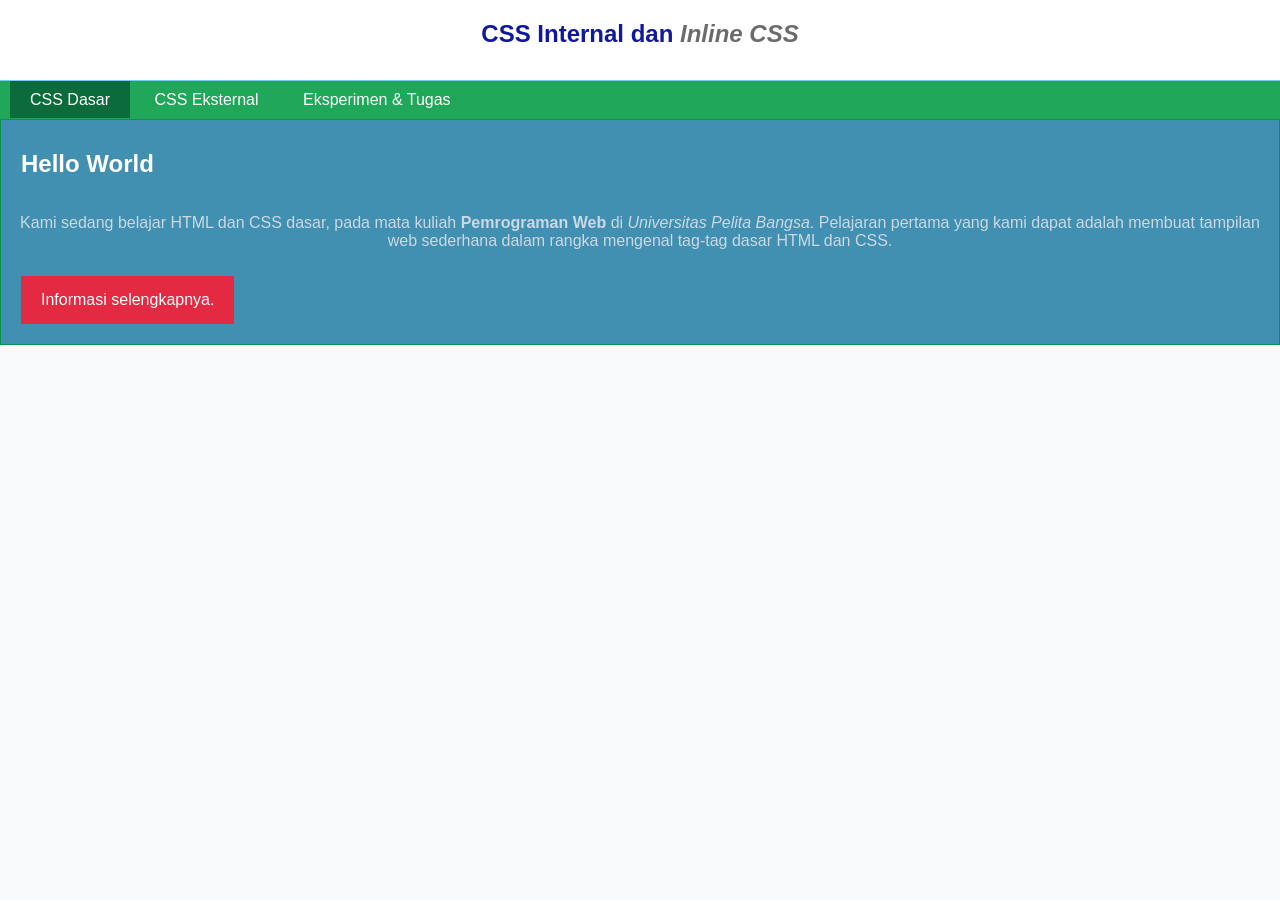
<file: index.html>
<!DOCTYPE html>
<html lang="en">
<head>
    <meta charset="UTF-8">
    <meta name="viewport" content="width=device-width, initial-scale=1.0">
    <title>Praktikum 3: CSS Dasar - Angger Cakra Wicaksono</title>
    <!-- Menyisipkan CSS Eksternal -->
    <link rel="stylesheet" href="style_eksternal.css" type="text/css">
    <!-- Deklarasi CSS Internal -->
    <style>
        body {
            font-family: 'Open Sans', sans-serif;
            margin: 0;
            padding: 0;
            background-color: #f8fafc;
        }
        header {
            min-height: 80px;
            border-bottom: 1px solid #77CCEF;
            background-color: #ffffff;
        }
        h1 {
            font-size: 24px;
            color: #0F189F;
            text-align: center;
            padding: 20px 10px;
            margin: 0;
        }
        h1 i {
            color: #6d6a6b;
        }
    </style>
</head>
<body>
    <header>
        <h1>CSS Internal dan <i>Inline CSS</i></h1>
    </header>
    <nav>
        <a class="active" href="index.html">CSS Dasar</a>
        <a href="lab2_css_eksternal.html">CSS Eksternal</a>
        <a href="eksperimen.html">Eksperimen & Tugas</a>
    </nav>
    <!-- CSS ID Selector -->
    <div id="intro">
        <h1>Hello World</h1>
        <!-- Inline CSS pada tag <p> -->
        <p style="text-align: center; color: #ccd8e4;">Kami sedang belajar HTML dan CSS dasar, pada mata kuliah 
        <b>Pemrograman Web</b> di <i>Universitas Pelita Bangsa</i>. Pelajaran pertama 
        yang kami dapat adalah membuat tampilan web sederhana dalam rangka mengenal 
        tag-tag dasar HTML dan CSS.</p>
        <!-- CSS Class Selector -->
        <a class="button btn-primary" href="#intro">Informasi selengkapnya.</a>
    </div>
</body>
</html>
</file>
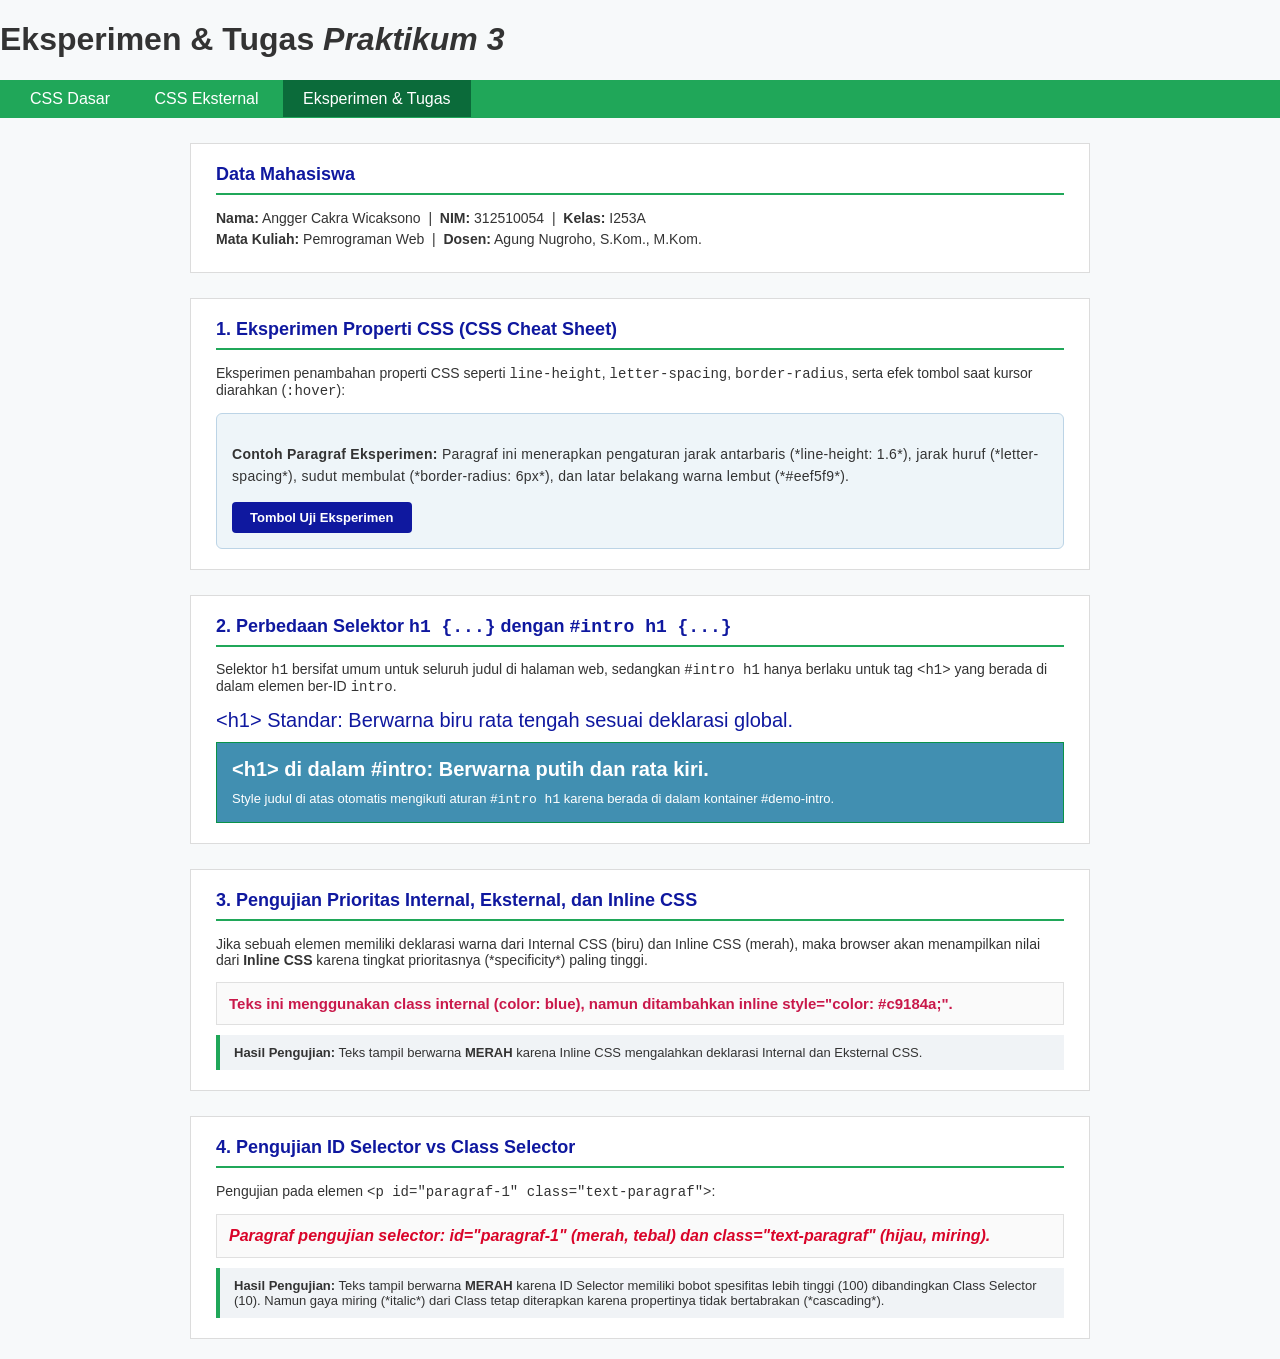
<file: eksperimen.html>
<!DOCTYPE html>
<html lang="id">
<head>
    <meta charset="UTF-8">
    <meta name="viewport" content="width=device-width, initial-scale=1.0">
    <title>Eksperimen CSS & Tugas Praktikum 3</title>
    <!-- CSS Eksternal Modul -->
    <link rel="stylesheet" href="style_eksternal.css" type="text/css">
    
    <style>
        body {
            font-family: 'Open Sans', Arial, sans-serif;
            background-color: #f7f9fa;
            margin: 0;
            padding: 0;
            color: #333333;
        }

        .content {
            width: 85%;
            max-width: 900px;
            margin: 25px auto;
        }

        .box-tugas {
            background-color: #ffffff;
            border: 1px solid #dcdcdc;
            padding: 20px 25px;
            margin-bottom: 25px;
        }

        .box-tugas h2 {
            font-size: 18px;
            color: #0F189F;
            border-bottom: 2px solid #20A759;
            padding-bottom: 8px;
            margin-top: 0;
        }

        /* 1. Eksperimen Properti CSS (Cheat Sheet) */
        .box-eksperimen {
            background-color: #eef5f9;
            border: 1px solid #bcd4e6;
            border-radius: 6px;
            padding: 15px;
            margin-top: 10px;
        }

        .box-eksperimen p {
            line-height: 1.6;
            font-size: 14px;
            letter-spacing: 0.3px;
        }

        .btn-custom {
            display: inline-block;
            background-color: #0F189F;
            color: #ffffff;
            padding: 8px 18px;
            text-decoration: none;
            border-radius: 4px;
            font-size: 13px;
            font-weight: bold;
        }

        .btn-custom:hover {
            background-color: #09106a;
        }

        /* 2. Selektor h1 vs #intro h1 */
        .h1-standar {
            font-size: 20px;
            color: #0F189F;
            margin: 10px 0;
        }

        #demo-intro {
            background: #418fb1;
            border: 1px solid #099249;
            padding: 15px;
            color: #ffffff;
        }

        #demo-intro h1 {
            color: #ffffff;
            font-size: 20px;
            text-align: left;
            margin: 0 0 10px 0;
            padding: 0;
        }

        /* 3. Uji Cascading (Internal vs Eksternal vs Inline) */
        .teks-cascading {
            color: blue;
            font-size: 15px;
            font-weight: bold;
        }

        /* 4. Uji ID Selector vs Class Selector */
        #paragraf-1 {
            color: #d90429;
            font-weight: bold;
        }

        .text-paragraf {
            color: #2b9348;
            font-style: italic;
        }

        .keterangan {
            background-color: #f0f3f6;
            padding: 10px 14px;
            border-left: 4px solid #20A759;
            font-size: 13px;
            margin-top: 10px;
        }
    </style>
</head>
<body>
    <header>
        <h1>Eksperimen & Tugas <i>Praktikum 3</i></h1>
    </header>

    <nav>
        <a href="lab2_css_dasar.html">CSS Dasar</a>
        <a href="lab2_css_eksternal.html">CSS Eksternal</a>
        <a class="active" href="eksperimen.html">Eksperimen & Tugas</a>
    </nav>

    <div class="content">
        <!-- Identitas Mahasiswa -->
        <div class="box-tugas">
            <h2>Data Mahasiswa</h2>
            <p style="margin: 5px 0; font-size: 14px;"><b>Nama:</b> Angger Cakra Wicaksono &nbsp;|&nbsp; <b>NIM:</b> 312510054 &nbsp;|&nbsp; <b>Kelas:</b> I253A</p>
            <p style="margin: 5px 0; font-size: 14px;"><b>Mata Kuliah:</b> Pemrograman Web &nbsp;|&nbsp; <b>Dosen:</b> Agung Nugroho, S.Kom., M.Kom.</p>
        </div>

        <!-- Tugas 1 -->
        <div class="box-tugas">
            <h2>1. Eksperimen Properti CSS (CSS Cheat Sheet)</h2>
            <p style="font-size: 14px;">Eksperimen penambahan properti CSS seperti <code>line-height</code>, <code>letter-spacing</code>, <code>border-radius</code>, serta efek tombol saat kursor diarahkan (<code>:hover</code>):</p>
            <div class="box-eksperimen">
                <p><b>Contoh Paragraf Eksperimen:</b> Paragraf ini menerapkan pengaturan jarak antarbaris (*line-height: 1.6*), jarak huruf (*letter-spacing*), sudut membulat (*border-radius: 6px*), dan latar belakang warna lembut (*#eef5f9*).</p>
                <a href="#demo" class="btn-custom">Tombol Uji Eksperimen</a>
            </div>
        </div>

        <!-- Tugas 2 -->
        <div class="box-tugas">
            <h2>2. Perbedaan Selektor <code>h1 {...}</code> dengan <code>#intro h1 {...}</code></h2>
            <p style="font-size: 14px;">Selektor <code>h1</code> bersifat umum untuk seluruh judul di halaman web, sedangkan <code>#intro h1</code> hanya berlaku untuk tag <code>&lt;h1&gt;</code> yang berada di dalam elemen ber-ID <code>intro</code>.</p>
            
            <div style="margin-top: 12px;">
                <p class="h1-standar">&lt;h1&gt; Standar: Berwarna biru rata tengah sesuai deklarasi global.</p>
                <div id="demo-intro">
                    <h1>&lt;h1&gt; di dalam #intro: Berwarna putih dan rata kiri.</h1>
                    <p style="margin: 0; font-size: 13px;">Style judul di atas otomatis mengikuti aturan <code>#intro h1</code> karena berada di dalam kontainer #demo-intro.</p>
                </div>
            </div>
        </div>

        <!-- Tugas 3 -->
        <div class="box-tugas">
            <h2>3. Pengujian Prioritas Internal, Eksternal, dan Inline CSS</h2>
            <p style="font-size: 14px;">Jika sebuah elemen memiliki deklarasi warna dari Internal CSS (biru) dan Inline CSS (merah), maka browser akan menampilkan nilai dari <b>Inline CSS</b> karena tingkat prioritasnya (*specificity*) paling tinggi.</p>
            
            <div style="background-color: #fafafa; border: 1px solid #e0e0e0; padding: 12px; margin-top: 8px;">
                <p class="teks-cascading" style="color: #c9184a; margin: 0;">
                    Teks ini menggunakan class internal (color: blue), namun ditambahkan inline style="color: #c9184a;".
                </p>
            </div>
            <div class="keterangan">
                <b>Hasil Pengujian:</b> Teks tampil berwarna <b>MERAH</b> karena Inline CSS mengalahkan deklarasi Internal dan Eksternal CSS.
            </div>
        </div>

        <!-- Tugas 4 -->
        <div class="box-tugas">
            <h2>4. Pengujian ID Selector vs Class Selector</h2>
            <p style="font-size: 14px;">Pengujian pada elemen <code>&lt;p id="paragraf-1" class="text-paragraf"&gt;</code>:</p>
            
            <div style="background-color: #fafafa; border: 1px solid #e0e0e0; padding: 12px; margin-top: 8px;">
                <p id="paragraf-1" class="text-paragraf" style="margin: 0;">
                    Paragraf pengujian selector: id="paragraf-1" (merah, tebal) dan class="text-paragraf" (hijau, miring).
                </p>
            </div>
            <div class="keterangan">
                <b>Hasil Pengujian:</b> Teks tampil berwarna <b>MERAH</b> karena ID Selector memiliki bobot spesifitas lebih tinggi (100) dibandingkan Class Selector (10). Namun gaya miring (*italic*) dari Class tetap diterapkan karena propertinya tidak bertabrakan (*cascading*).
            </div>
        </div>
    </div>
</body>
</html>
</file>
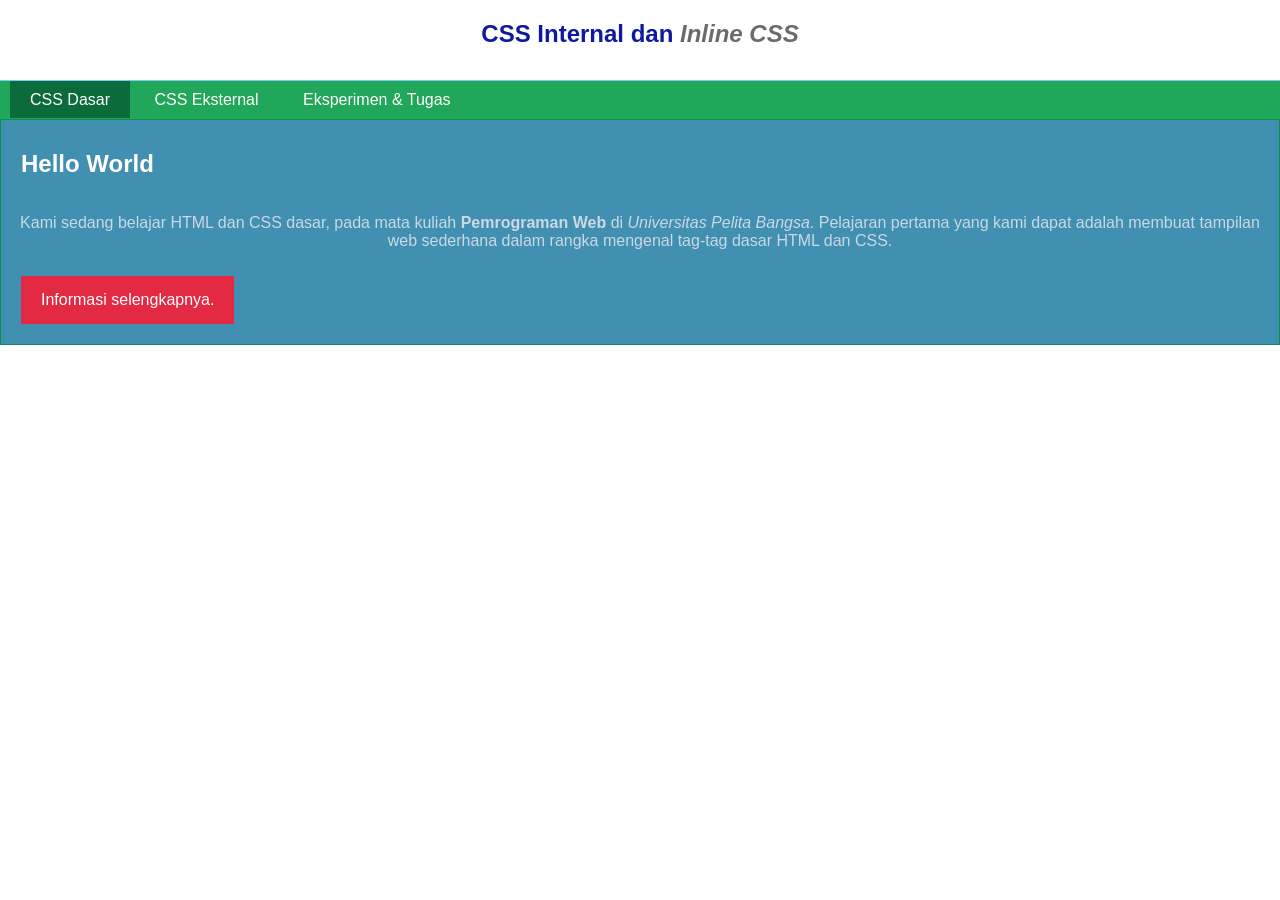
<file: lab2_css_dasar.html>
<!DOCTYPE html>
<html lang="en">
<head>
    <meta charset="UTF-8">
    <meta name="viewport" content="width=device-width, initial-scale=1.0">
    <title>CSS Dasar</title>
    <!-- Menyisipkan CSS Eksternal -->
    <link rel="stylesheet" href="style_eksternal.css" type="text/css">
    <!-- Deklarasi CSS Internal -->
    <style>
        body {
            font-family: 'Open Sans', sans-serif;
            margin: 0;
            padding: 0;
        }
        header {
            min-height: 80px;
            border-bottom: 1px solid #77CCEF;
        }
        h1 {
            font-size: 24px;
            color: #0F189F;
            text-align: center;
            padding: 20px 10px;
            margin: 0;
        }
        h1 i {
            color: #6d6a6b;
        }
    </style>
</head>
<body>
    <header>
        <h1>CSS Internal dan <i>Inline CSS</i></h1>
    </header>
    <nav>
        <a class="active" href="lab2_css_dasar.html">CSS Dasar</a>
        <a href="lab2_css_eksternal.html">CSS Eksternal</a>
        <a href="eksperimen.html">Eksperimen & Tugas</a>
    </nav>
    <!-- CSS ID Selector -->
    <div id="intro">
        <h1>Hello World</h1>
        <!-- Inline CSS pada tag <p> -->
        <p style="text-align: center; color: #ccd8e4;">Kami sedang belajar HTML dan CSS dasar, pada mata kuliah 
        <b>Pemrograman Web</b> di <i>Universitas Pelita Bangsa</i>. Pelajaran pertama 
        yang kami dapat adalah membuat tampilan web sederhana dalam rangka mengenal 
        tag-tag dasar HTML dan CSS.</p>
        <!-- CSS Class Selector -->
        <a class="button btn-primary" href="#intro">Informasi selengkapnya.</a>
    </div>
</body>
</html>
</file>
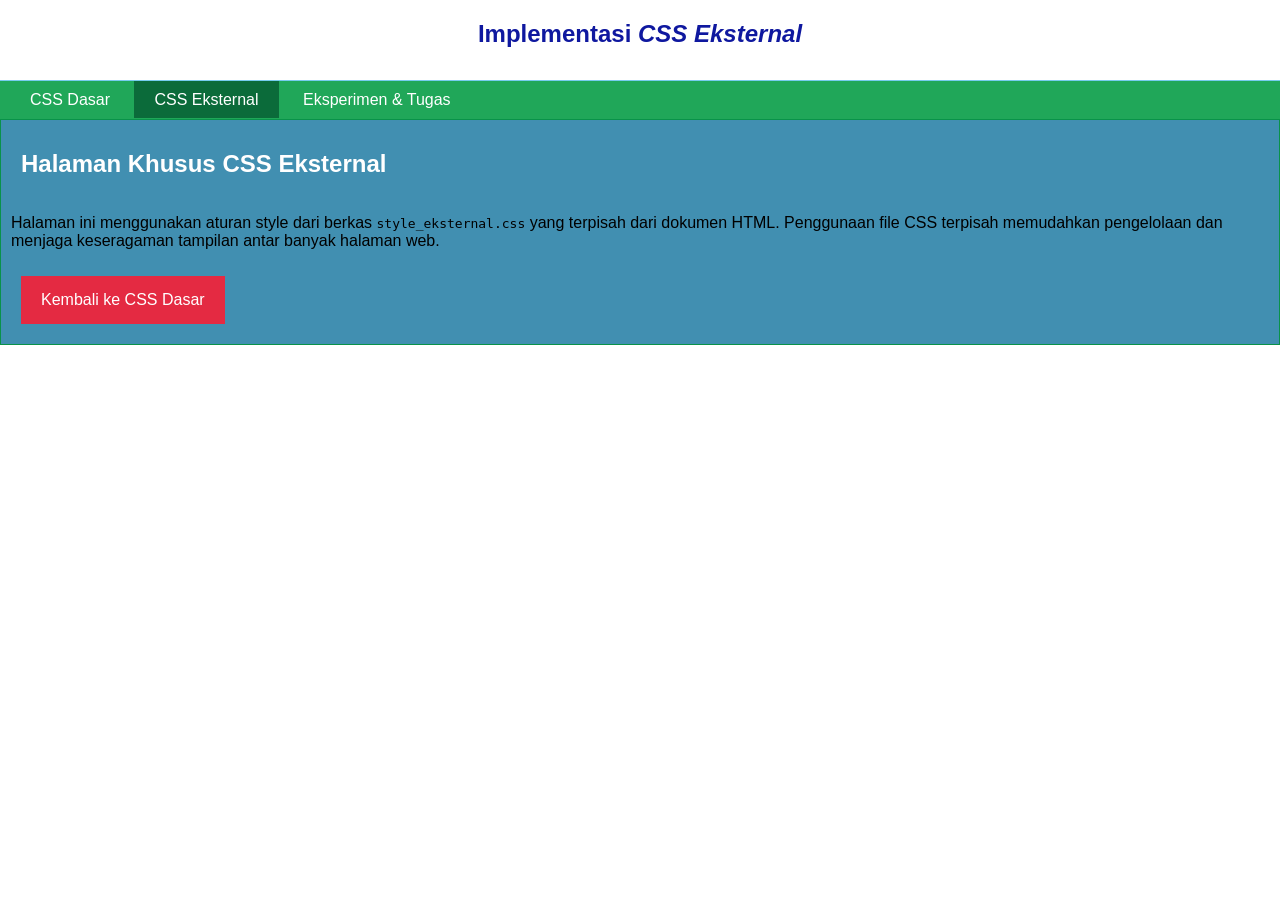
<file: lab2_css_eksternal.html>
<!DOCTYPE html>
<html lang="en">
<head>
    <meta charset="UTF-8">
    <meta name="viewport" content="width=device-width, initial-scale=1.0">
    <title>CSS Eksternal</title>
    <!-- Seluruh styling diatur lewat file CSS Eksternal -->
    <link rel="stylesheet" href="style_eksternal.css" type="text/css">
    <style>
        body {
            font-family: 'Open Sans', sans-serif;
            margin: 0;
            padding: 0;
        }
        header {
            min-height: 80px;
            border-bottom: 1px solid #77CCEF;
        }
        h1 {
            font-size: 24px;
            color: #0F189F;
            text-align: center;
            padding: 20px 10px;
            margin: 0;
        }
    </style>
</head>
<body>
    <header>
        <h1>Implementasi <i>CSS Eksternal</i></h1>
    </header>
    <nav>
        <a href="lab2_css_dasar.html">CSS Dasar</a>
        <a class="active" href="lab2_css_eksternal.html">CSS Eksternal</a>
        <a href="eksperimen.html">Eksperimen & Tugas</a>
    </nav>
    <div id="intro">
        <h1>Halaman Khusus CSS Eksternal</h1>
        <p>Halaman ini menggunakan aturan style dari berkas <code>style_eksternal.css</code> yang terpisah dari dokumen HTML. Penggunaan file CSS terpisah memudahkan pengelolaan dan menjaga keseragaman tampilan antar banyak halaman web.</p>
        <a class="button btn-primary" href="lab2_css_dasar.html">Kembali ke CSS Dasar</a>
    </div>
</body>
</html>
</file>
<file: style_eksternal.css>
/* ==============================================================
   Praktikum 3: CSS Dasar
   Mata Kuliah : Pemrograman Web
   Nama        : Angger Cakra Wicaksono
   NIM         : 312510054
   Kelas       : I253A
   File        : style_eksternal.css
   ============================================================== */

/* Navigasi */
nav {
    background: #20A759;
    color: #fff;
    padding: 10px;
}

nav a {
    color: #fff;
    text-decoration: none;
    padding: 10px 20px;
}

nav .active,
nav a:hover {
    background: #0B6B3A;
}

/* CSS ID Selector */
#intro {
    background: #418fb1;
    border: 1px solid #099249;
    min-height: 100px;
    padding: 10px;
}

#intro h1 {
    text-align: left;
    border: 0;
    color: #fff;
}

/* CSS Class Selector */
.button {
    padding: 15px 20px;
    background: #bebcbd;
    color: #fff;
    display: inline-block;
    margin: 10px;
    text-decoration: none;
}

.btn-primary {
    background: #E42A42;
}
</file>
